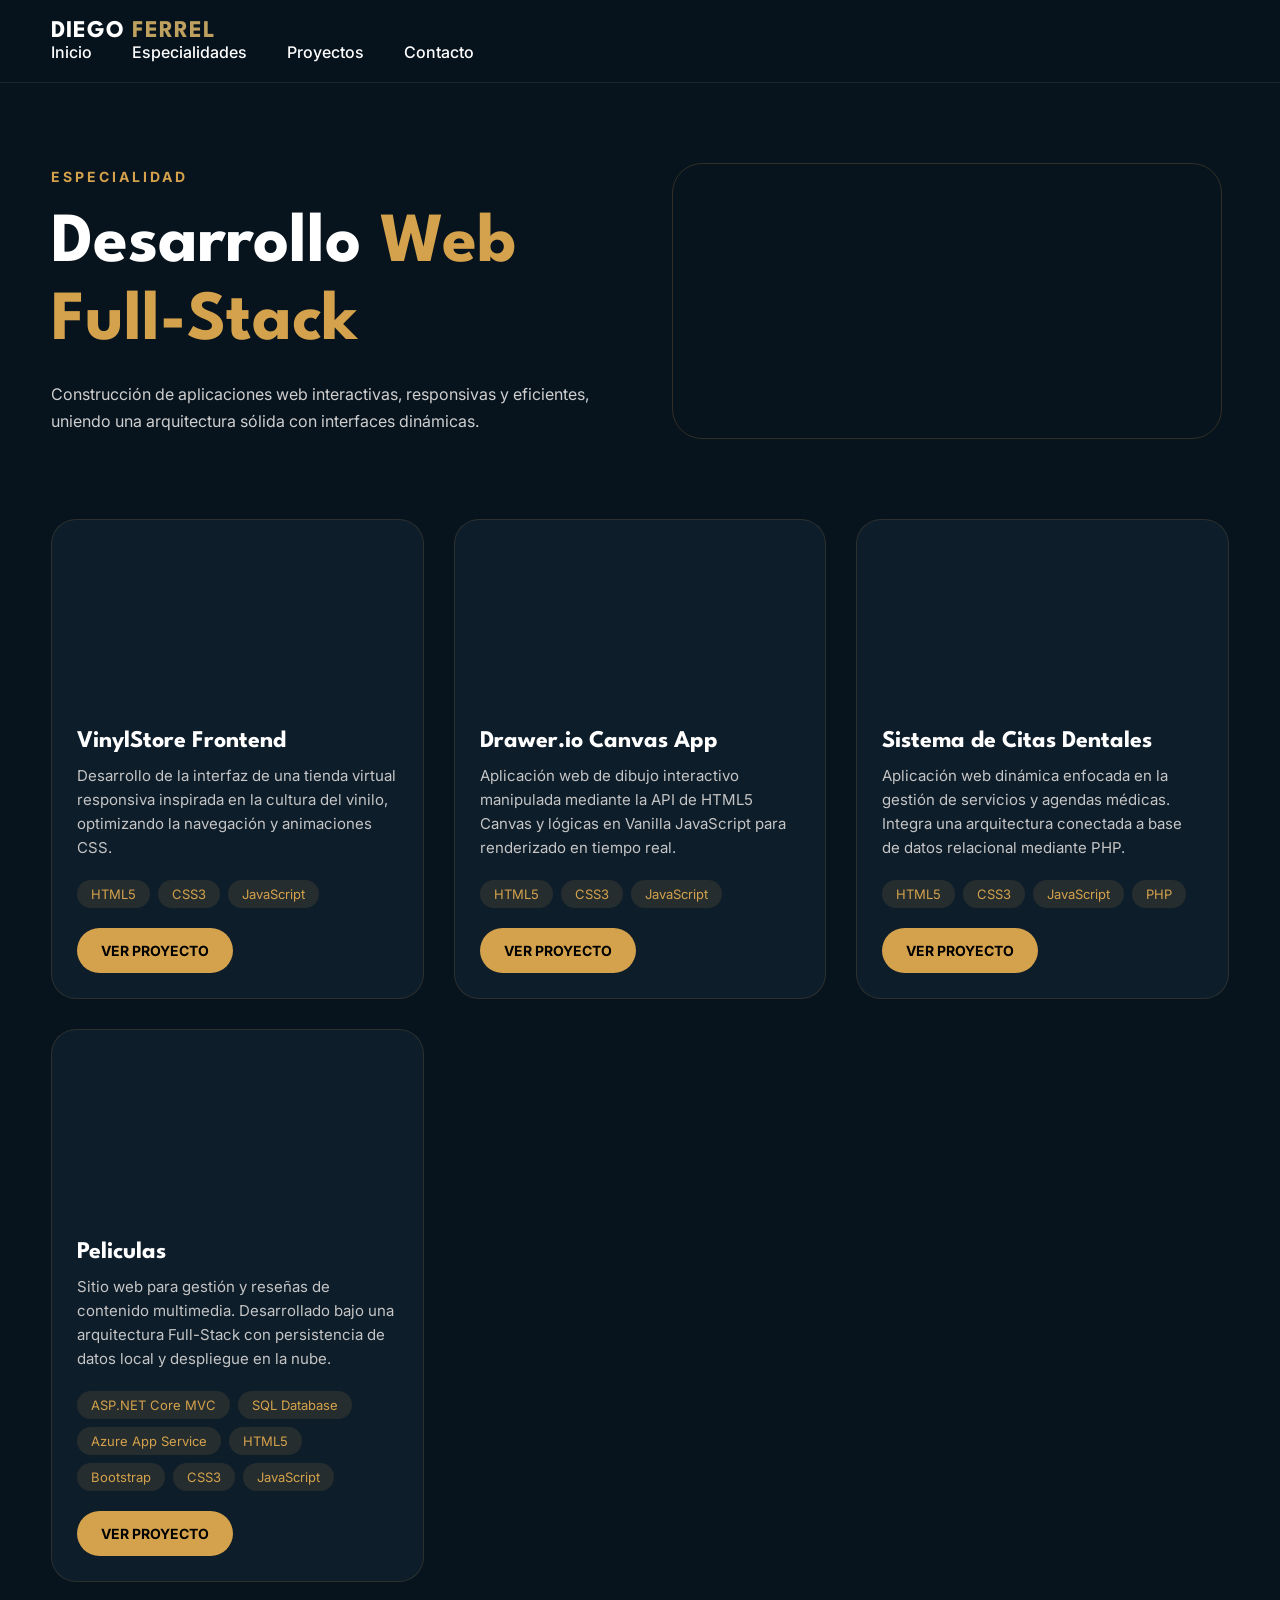
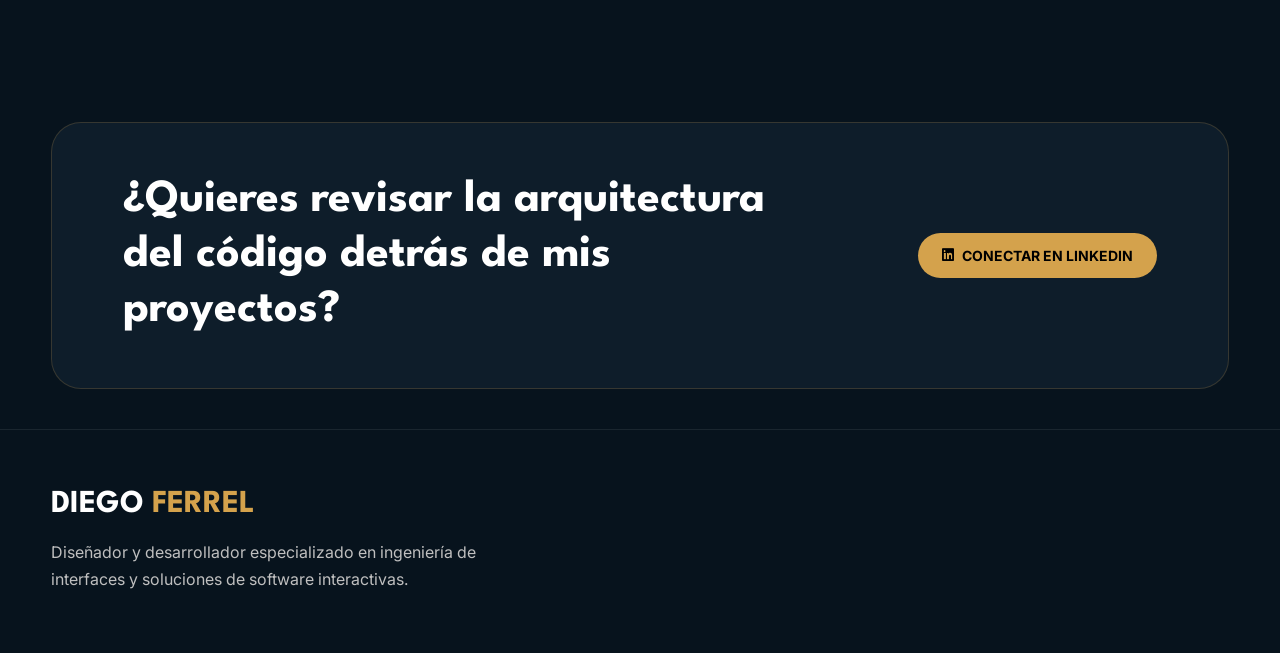
<file: disenoweb.html>
<!DOCTYPE html>
<html lang="es">

<head>
    <meta charset="UTF-8">
    <meta name="viewport" content="width=device-width, initial-scale=1.0">
    <title>Desarrollo Web Full-Stack | Diego Ferrel</title>

    <link rel="stylesheet" href="./css/styles_categoria.css">

    <link rel="preconnect" href="https://fonts.googleapis.com">
    <link rel="preconnect" href="https://fonts.gstatic.com" crossorigin>
    <link href="https://fonts.googleapis.com/css2?family=Inter:wght@100..900&family=League+Spartan:wght@100..900&display=swap" rel="stylesheet">
    <link rel="icon" type="image/png" href="./Recursos/Logo@3x.png">

    <link rel="stylesheet" href="https://cdnjs.cloudflare.com/ajax/libs/font-awesome/6.5.1/css/all.min.css">
</head>

<body>

    <header>
        <div class="header-container">
            <a href="./index.html" style="text-decoration: none; color: inherit;">
                <h2 style="font-family: 'League Spartan', sans-serif; font-weight: 700; margin: 0; font-size: 1.5rem; letter-spacing: 1px;">DIEGO <span style="color: #bfa15f;">FERREL</span></h2>
            </a>

            <button class="menu-toggle" id="menuToggle" aria-label="Abrir menú">
                <i class="fas fa-bars"></i>
            </button>

            <nav id="navMenu">
                <ul>
                    <li><a href="./index.html">Inicio</a></li>
                    <li><a href="./index.html#servicios">Especialidades</a></li>
                    <li><a href="./index.html#proyectos">Proyectos</a></li>
                    <li><a href="https://www.linkedin.com/in/diego-ferrel-nu%C3%B1ez-9987aa386/" target="_blank" rel="noopener noreferrer">Contacto</a></li>
                </ul>
            </nav>
        </div>
    </header>

    <section class="hero-categoria">
        <div class="hero-texto">
            <span class="mini-titulo">ESPECIALIDAD</span>
            <h1>Desarrollo <span>Web Full-Stack</span></h1>
            <p>Construcción de aplicaciones web interactivas, responsivas y eficientes, uniendo una arquitectura sólida con interfaces dinámicas.</p>
        </div>

        <div class="hero-imagen">
            <video autoplay muted loop playsinline>
                <source src="./Recursos/Proyectos/Web/VinylStore.mp4" type="video/mp4">
            </video>
        </div>
    </section>

    <section class="grid-proyectos">
        <article class="project-card">
            <video autoplay muted loop playsinline>
                <source src="./Recursos/Proyectos/Web/VinylStore.mp4" type="video/mp4">
            </video>
            <div class="contenido-card">
                <h3>VinylStore Frontend</h3>
                <p>Desarrollo de la interfaz de una tienda virtual responsiva inspirada en la cultura del vinilo, optimizando la navegación y animaciones CSS.</p>
                <div class="tags">
                    <span>HTML5</span>
                    <span>CSS3</span>
                    <span>JavaScript</span>
                </div>
                <a href="https://diegoferrel.github.io/VinylStore.io/" class="btn-card" target="_blank" rel="noopener noreferrer">
                    VER PROYECTO
                </a>
            </div>
        </article>

        <article class="project-card">
            <video autoplay muted loop playsinline>
                <source src="./Recursos/Proyectos/Web/Drawer.mp4" type="video/mp4">
            </video>
            <div class="contenido-card">
                <h3>Drawer.io Canvas App</h3>
                <p>Aplicación web de dibujo interactivo manipulada mediante la API de HTML5 Canvas y lógicas en Vanilla JavaScript para renderizado en tiempo real.</p>
                <div class="tags">
                    <span>HTML5</span>
                    <span>CSS3</span>
                    <span>JavaScript</span>
                </div>
                <a href="https://diegoferrel.github.io/Drawer.io/index.html" class="btn-card" target="_blank" rel="noopener noreferrer">
                    VER PROYECTO
                </a>
            </div>
        </article>

        <article class="project-card">
            <video autoplay muted loop playsinline>
                <source src="./Recursos/Proyectos/Web/Dentista.mp4" type="video/mp4">
            </video>
            <div class="contenido-card">
                <h3>Sistema de Citas Dentales</h3>
                <p>Aplicación web dinámica enfocada en la gestión de servicios y agendas médicas. Integra una arquitectura conectada a base de datos relacional mediante PHP.</p>
                <div class="tags">
                    <span>HTML5</span>
                    <span>CSS3</span>
                    <span>JavaScript</span>
                    <span>PHP</span>
                </div>
                <a href="https://diegoferrel.github.io/Sistema-de-Citas/index.html" class="btn-card" target="_blank" rel="noopener noreferrer">
                    VER PROYECTO
                </a>
            </div>
        </article>

        <article class="project-card">
            <video autoplay muted loop playsinline>
                <source src="./Recursos/Proyectos/Web/API.mp4" type="video/mp4">
            </video>
            <div class="contenido-card">
                <h3>Peliculas</h3>
                <p>Sitio web para gestión y reseñas de contenido multimedia. Desarrollado bajo una arquitectura Full-Stack con persistencia de datos local y despliegue en la nube.</p>
                <div class="tags">
                    <span>ASP.NET Core MVC</span>
                    <span>SQL Database</span>
                    <span>Azure App Service</span>
                    <span>HTML5</span>
                    <span>Bootstrap</span>
                    <span>CSS3</span>
                    <span>JavaScript</span>
                </div>
                <a href="https://peliculas20260525115320-fuaqdcb0dpf8aybz.canadacentral-01.azurewebsites.net/" class="btn-card" target="_blank" rel="noopener noreferrer">
                    VER PROYECTO
                </a>
            </div>
        </article>
    </section>

    <section class="cta-final">
        <div class="cta-container">
            <h2>¿Quieres revisar la arquitectura del código detrás de mis proyectos?</h2>
            <a href="https://www.linkedin.com/in/diego-ferrel-nu%C3%B1ez-9987aa386/" target="_blank" rel="noopener noreferrer" class="btn-card" style="display: inline-flex; align-items: center; gap: 8px;">
                <i class="fa-brands fa-linkedin"></i> CONECTAR EN LINKEDIN
            </a>
        </div>
    </section>

    <footer class="footer">
        <div class="footer-container">
            <div>
                <div class="footer-logo">
                    <h2>DIEGO <span>FERREL</span></h2>
                </div>
                <p>Diseñador y desarrollador especializado en ingeniería de interfaces y soluciones de software interactivas.</p>
            </div>
        </div>
    </footer>

    <script src="Java/script_proyectos.js"></script>

</body>

</html>
</file>
<file: css/styles_categoria.css>
*{
    margin: 0;
    padding: 0;
    box-sizing: border-box;
}

body{
    background: #07131D;
    color: white;
    font-family: "Inter", sans-serif;
    overflow-x: hidden;
}

header{
    width: 100%;
    display: flex;
    justify-content: space-between;
    align-items: center;
    padding: 20px 4%;
    border-bottom: 1px solid rgba(255,255,255,.08);
    position: sticky;
    top: 0;
    background: rgba(7,19,29,.9);
    backdrop-filter: blur(10px);
    z-index: 100;
}

header img{
    width: 180px;
    height: auto;
}

nav ul{
    display: flex;
    gap: 40px;
    list-style: none;
}

nav a{
    text-decoration: none;
    color: white;
    font-weight: 500;
    transition: .3s ease;
}

nav a:hover{
    color: #D4A24C;
}

.menu-toggle {
    display: none;
    background: none;
    border: none;
    color: white;
    font-size: 24px;
    cursor: pointer;
}

.hero-categoria{
    width: 100%;
    max-width: 1400px;
    margin: 0 auto;
    padding: 80px 4%;
    display: flex;
    justify-content: space-between;
    align-items: center;
    gap: 50px;
}

.hero-texto{
    flex: 1;
    max-width: 650px;
}

.mini-titulo{
    color: #D4A24C;
    font-size: 14px;
    letter-spacing: 3px;
    font-weight: 700;
}

.hero-texto h1{
    font-size: clamp(38px, 5.5vw, 85px);
    line-height: 1.1;
    margin: 20px 0;
    font-family: "League Spartan", sans-serif;
}

.hero-texto h1 span{
    color: #D4A24C;
}

.hero-texto p{
    color: #CFCFCF;
    line-height: 1.7;
    font-size: clamp(16px, 1.2vw, 18px);
}

.hero-imagen{
    flex: 1;
    display: flex;
    justify-content: center;
}

.hero-imagen video,
.hero-imagen img{
    width: 100%;
    max-width: 550px;
    height: auto;
    border-radius: 30px;
    border: 1px solid rgba(212,162,76,.2);
}

.grid-proyectos{
    width: 100%;
    max-width: 1400px;
    margin: 0 auto;
    display: grid;
    grid-template-columns: repeat(auto-fit, minmax(300px, 1fr));
    gap: 30px;
    padding: 0 4% 100px;
}

.project-card{
    background: #0E1D2A;
    border-radius: 25px;
    overflow: hidden;
    border: 1px solid rgba(212,162,76,.15);
    transition: .35s ease;
    display: flex;
    flex-direction: column;
}

.project-card:hover{
    transform: translateY(-10px);
    border: 1px solid rgba(212,162,76,.5);
}

.media-container {
    width: 100%;
    height: 250px;
    overflow: hidden;
    background: #07131D;
}

.media-container img,
.media-container video{
    width: 100%;
    height: 100%;
    object-fit: cover;
}

.contenido-card{
    padding: 25px;
    display: flex;
    flex-direction: column;
    flex-grow: 1;
}

.contenido-card h3{
    font-size: 24px;
    margin-bottom: 12px;
    font-family: "League Spartan", sans-serif;
}

.contenido-card p{
    color: #C5C5C5;
    line-height: 1.6;
    font-size: 15px;
    flex-grow: 1;
}

.tags{
    display: flex;
    gap: 8px;
    flex-wrap: wrap;
    margin: 20px 0;
}

.tags span{
    padding: 6px 14px;
    border-radius: 30px;
    background: rgba(212,162,76,.12);
    color: #D4A24C;
    font-size: 13px;
}

.btn-card{
    display: inline-flex;
    justify-content: center;
    align-items: center;
    padding: 14px 24px;
    background: #D4A24C;
    border-radius: 50px;
    color: black;
    text-decoration: none;
    font-weight: 700;
    font-size: 14px;
    border: none;
    cursor: pointer;
    transition: .3s ease;
    width: fit-content;
}

.btn-card:hover{
    transform: scale(1.05);
}

.cta-final{
    padding: 40px 4%;
    max-width: 1400px;
    margin: 0 auto;
}

.cta-container{
    background: #0E1D2A;
    border: 1px solid rgba(212,162,76,.2);
    border-radius: 30px;
    padding: 50px 6%;
    display: flex;
    justify-content: space-between;
    align-items: center;
    gap: 30px;
}

.cta-container h2{
    font-size: clamp(26px, 4vw, 46px);
    font-family: "League Spartan", sans-serif;
    max-width: 700px;
    line-height: 1.2;
}

.cta-container span{
    color: #D4A24C;
}

.footer{
    border-top: 1px solid rgba(255,255,255,.08);
    padding: 60px 4%;
}

.footer-container{
    max-width: 1400px;
    margin: 0 auto;
}

.footer-logo{
    display: flex;
    align-items: center;
    gap: 15px;
    margin-bottom: 20px;
}

.footer-logo img{
    width: 50px;
}

.footer-logo h2{
    font-size: 32px;
    font-family: "League Spartan", sans-serif;
}

.footer-logo span{
    color: #D4A24C;
}

.footer p{
    max-width: 450px;
    color: #BFBFBF;
    line-height: 1.7;
}

.modal-imagen{
    position: fixed;
    inset: 0;
    background: rgba(0,0,0,0.95);
    display: flex;
    justify-content: center;
    align-items: center;
    opacity: 0;
    pointer-events: none;
    transition: 0.3s;
    z-index: 999;
    padding: 20px;
}

.modal-imagen.activo{
    opacity: 1;
    pointer-events: all;
}

.modal-imagen img,
.modal-imagen video{
    max-height: 80vh;
    width: auto;
    max-width: 100%;
    border-radius: 15px;
    object-fit: contain;
}

.cerrar-modal{
    position: absolute;
    top: 20px;
    right: 25px;
    font-size: 3rem;
    color: white;
    cursor: pointer;
    line-height: 1;
}

@media(max-width: 768px){
    .menu-toggle {
        display: block;
    }

    nav {
        position: absolute;
        top: 100%; 
        left: 0;
        width: 100%;
        background: #07131D;
        border-bottom: 1px solid rgba(255,255,255,.08);
        max-height: 0; 
        overflow: hidden;
        transition: max-height 0.3s ease-in-out;
        z-index: 999;
    }

    nav.open {
        max-height: 300px;
    }

    nav ul {
        flex-direction: column;
        padding: 20px;
        gap: 20px;
        text-align: center;
    }

    .hero-categoria{
        flex-direction: column-reverse;
        text-align: center;
        padding: 40px 4%;
        gap: 30px;
    }

    .hero-texto{
        display: flex;
        flex-direction: column;
        align-items: center;
    }

    .cta-container {
        flex-direction: column;
        text-align: center;
        padding: 40px 24px;
    }

    .btn-card {
        width: 100%;
        justify-content: center;
    }
}

@media (max-width: 480px) {
    header img{
        width: 140px;
    }
    .media-container {
        height: 200px;
    }
}
</file>
